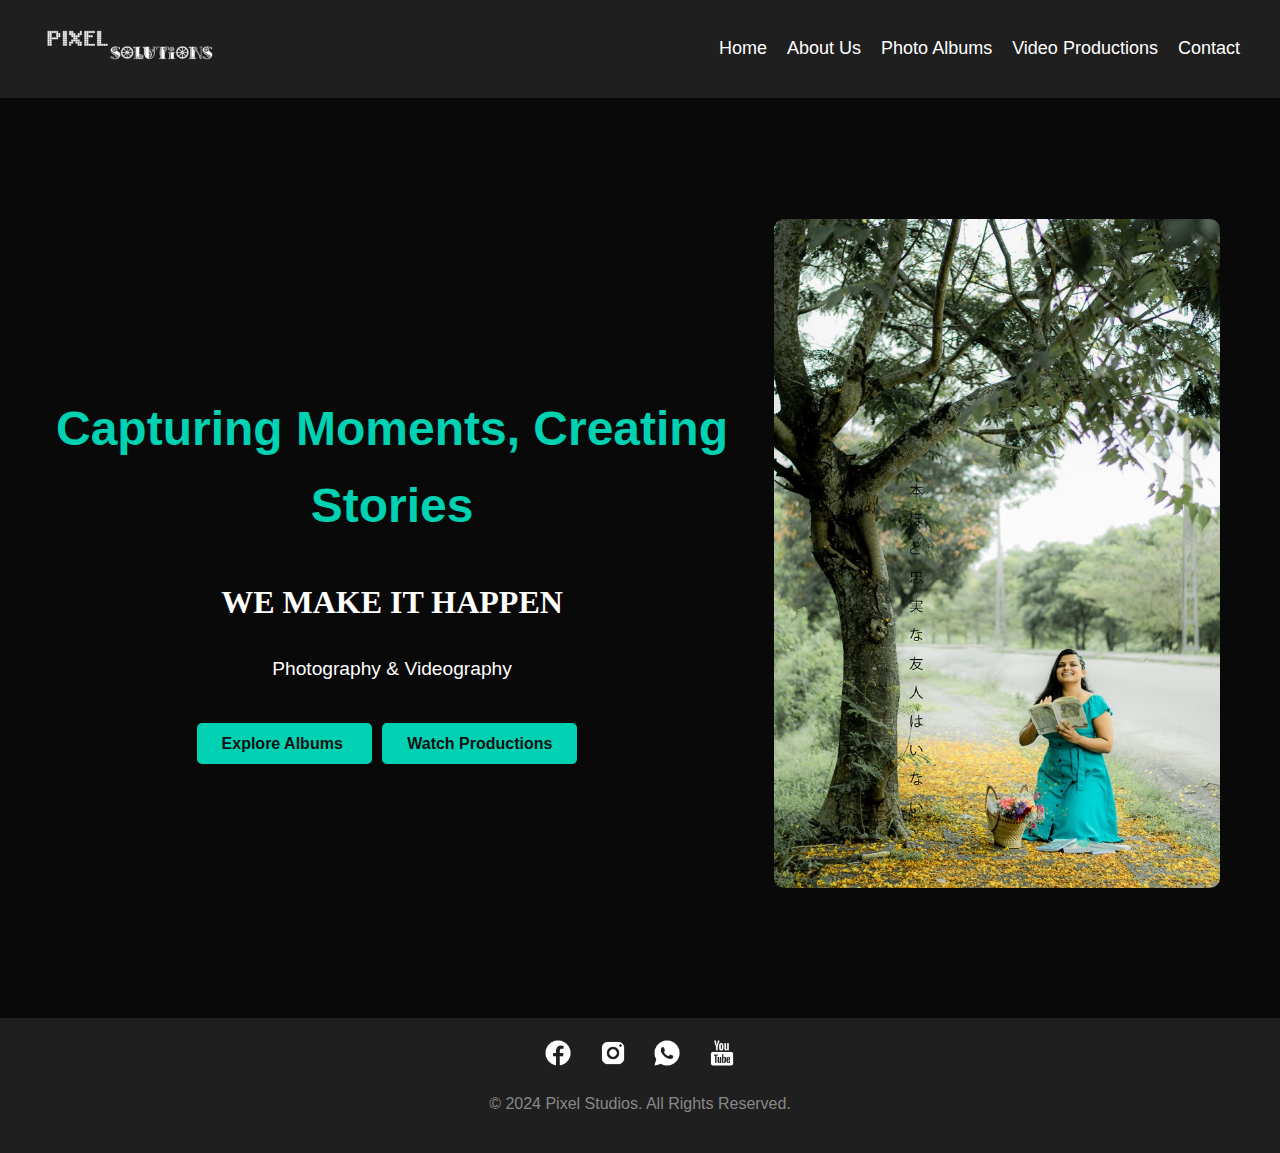
<file: index.html>
<!DOCTYPE html>
<html lang="en">
<head>
    <meta charset="UTF-8">
    <meta name="viewport" content="width=device-width, initial-scale=1.0">
    <title>Pixel Solutions</title>
    <link rel="icon" href="images/icon.png" type="image">
    <link rel="stylesheet" href="css/style.css">
    <script src="js/script.js"></script>

</head>
<body>
    <header>
        <div class="logo">
            <a href="index.html"><img src="images/New.png" alt="Pixel Studios Logo"></a>
        </div>
        <button class="menu-toggle">☰</button>
        
        <nav class="menu">
            <ul>
                <li><a href="index.html">Home</a></li>
                <li><a href="about.html">About Us</a></li>
                <li><a href="photo-albums.html">Photo Albums</a></li>
                <li><a href="video-productions.html">Video Productions</a></li>
                <li><a href="contact.html">Contact</a></li>
            </ul>
        </nav>
    </header>
    <section class="home">
        <!-- Left Content -->
        <div class="home-content">
            <h1>Capturing Moments, Creating Stories</h1>
            <h2>WE MAKE IT HAPPEN</h2>
            <p>Photography & Videography</p>
            <br>
            <a href="photo-albums.html" class="btn">Explore Albums   </a>
            <a href="video-productions.html" class="btn">Watch Productions</a>
        </div>

        <!-- Right Image -->
        <div class="home-image">
            <img src="images/Photography-album/Amalshi.jpg" alt="Right Side Image">
        </div>
    </section>

    <footer>
        <div class="social">
            <a href="https://www.facebook.com/PixelllStudio"><img src="images/facebook.png" alt="Facebook"></a>
            <a href="https://www.instagram.com/pi.xel_studios?igsh=dzVhdjQ0bnA5OHc3"><img src="images/instagram.png" alt="Instagram"></a>
            <a href="https://api.whatsapp.com/send?phone=%2B94776123367&context=ARDW_hIiaOMAfeOesSTP0GRfybr4ELgc8zG9E-s9kJC8ld9D-UkCOCE79W5x7BZcT8mzNSLMlL8qKAdUWo5mndcj9U4tA6RlgZ1sFeNA97VEZPxoATtl6moMtadvh08xAaiKZv0_HiEvsgpe6aMK3BVx1g&source=FB_Page&app=facebook&entry_point=page_cta"><img src="images/whatsapp.png" alt="WhatsApp"></a>
            <a href="https://www.youtube.com/@PXL_TV"><img src="images/youtube.png" alt="YouTube"></a>
        </div>
        <p>© 2024 Pixel Studios. All Rights Reserved.</p>
    </footer>
</body>
</html>
</file>
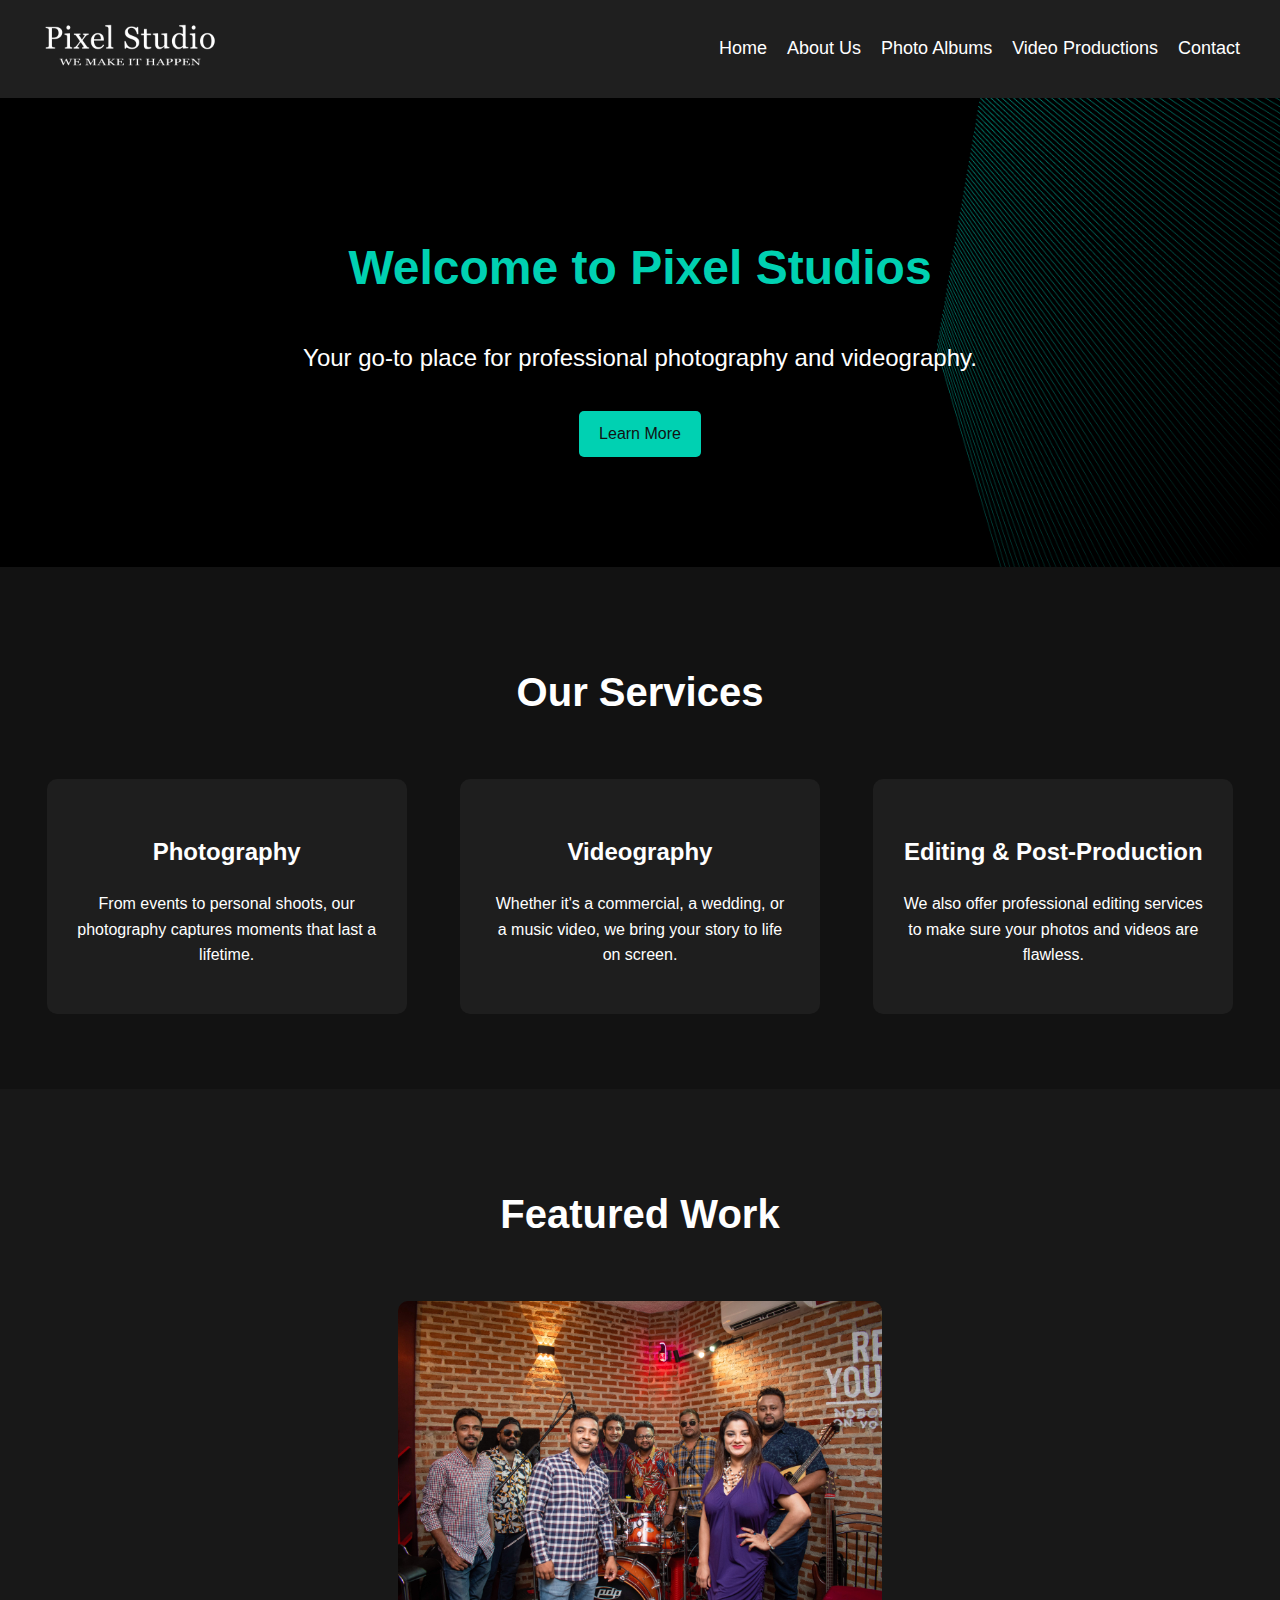
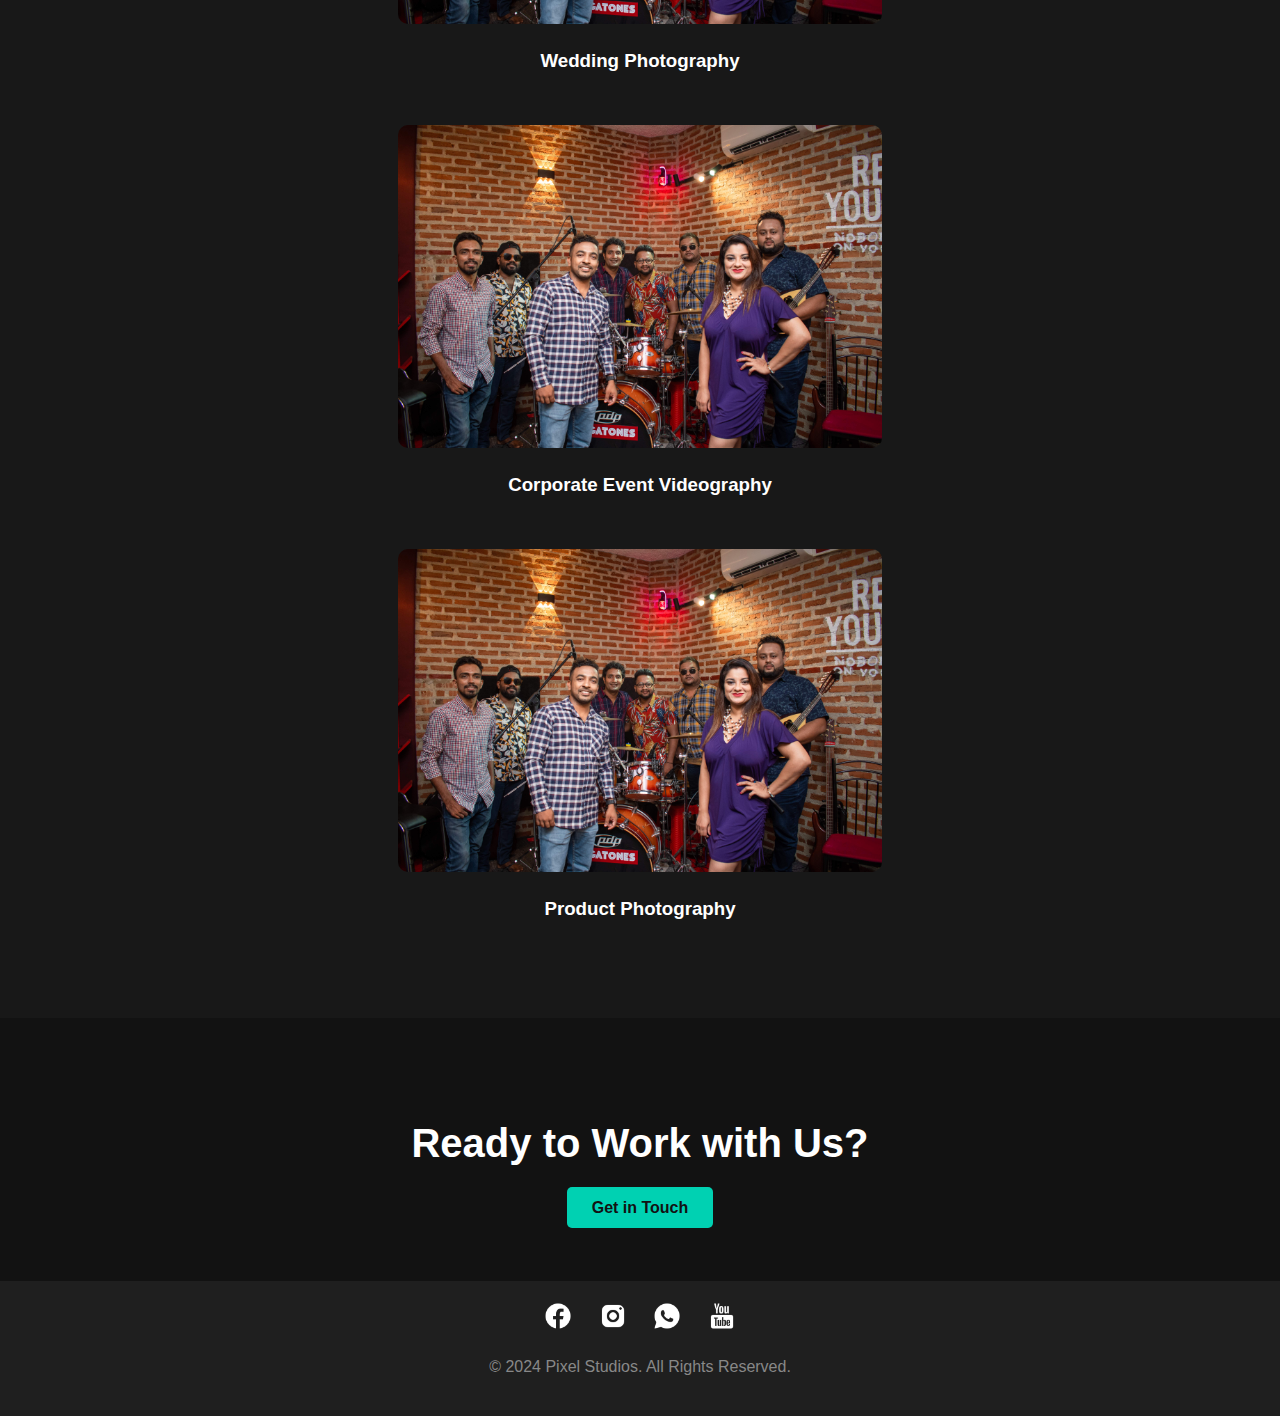
<file: about.html>
<!DOCTYPE html>
<html lang="en">
<head>
    <meta charset="UTF-8">
    <meta name="viewport" content="width=device-width, initial-scale=1.0">
    <title>About Us - Pixel Studios</title>
    <link rel="icon" href="images/icon.png" type="image">
    <link rel="stylesheet" href="css/style.css">
    <script src="js/script.js"></script>

</head>
<body>
    <header>
        <div class="logo">
            <a href="index.html"><img src="images/Logo.png" alt="Pixel Studios Logo"></a>
        </div>
        <button class="menu-toggle">☰</button>
        <nav class="menu">
            <ul>
                <li><a href="index.html">Home</a></li>
                <li><a href="about.html">About Us</a></li>
                <li><a href="photo-albums.html">Photo Albums</a></li>
                <li><a href="video-productions.html">Video Productions</a></li>
                <li><a href="contact.html">Contact</a></li>
            </ul>
        </nav>
    </header>

    <section class="hero">
        <h1>Welcome to Pixel Studios</h1>
        <p>Your go-to place for professional photography and videography.</p>
        <a href="about.html" class="btn">Learn More</a>
    </section>

    <section class="services">
        <h2>Our Services</h2>
        <div class="service-cards">
            <div class="service-card">
                <h3>Photography</h3>
                <p>From events to personal shoots, our photography captures moments that last a lifetime.</p>
            </div>
            <div class="service-card">
                <h3>Videography</h3>
                <p>Whether it's a commercial, a wedding, or a music video, we bring your story to life on screen.</p>
            </div>
            <div class="service-card">
                <h3>Editing & Post-Production</h3>
                <p>We also offer professional editing services to make sure your photos and videos are flawless.</p>
            </div>
        </div>
    </section>

    <section class="portfolio">
        <h2>Featured Work</h2>
        <div class="portfolio-items">
            <div class="portfolio-item">
                <img src="images/Photography-album/DSC_5040.jpg" alt="Portfolio Image 1">
                <h3>Wedding Photography</h3>
            </div>
            <div class="portfolio-item">
                <img src="images/Photography-album/DSC_5040.jpg" alt="Portfolio Image 2">
                <h3>Corporate Event Videography</h3>
            </div>
            <div class="portfolio-item">
                <img src="images/Photography-album/DSC_5040.jpg" alt="Portfolio Image 3">
                <h3>Product Photography</h3>
            </div>
        </div>
    </section>

    <!--section class="about-us">
        
        <p>At Pixel Studios, we are passionate about capturing the essence of every moment through our lenses. Our team of professional photographers and videographers is dedicated to providing high-quality visuals that tell a story, whether it's for weddings, corporate events, or personal projects.</p>
        <p>Founded in 2020, Pixel Studios has worked with a diverse range of clients, always delivering results that exceed expectations. We specialize in both photography and videography, and our mission is to create timeless pieces of art that you can cherish forever.</p>

        Optional Team Section 
         <section class="team">
            <h2>Meet the Team</h2>
            <div class="team-member">
                <img src="images/team-member1.jpg" alt="John Doe">
                <h3>John Doe</h3>
                <p>Lead Photographer</p>
            </div>
            <div class="team-member">
                <img src="images/team-member2.jpg" alt="Jane Doe">
                <h3>Jane Doe</h3>
                <p>Creative Director</p>
            </div>
        </section> -->
    </section>
    
    <section class="cta">
        <h2>Ready to Work with Us?</h2>
        <a href="contact.html" class="btn">Get in Touch</a>
    </section>


    <footer>
        <div class="social">
            <a href="https://www.facebook.com/PixelllStudio"><img src="images/facebook.png" alt="Facebook"></a>
            <a href="https://www.instagram.com/pi.xel_studios?igsh=dzVhdjQ0bnA5OHc3"><img src="images/instagram.png" alt="Instagram"></a>
            <a href="https://api.whatsapp.com/send?phone=%2B94776123367&context=ARDW_hIiaOMAfeOesSTP0GRfybr4ELgc8zG9E-s9kJC8ld9D-UkCOCE79W5x7BZcT8mzNSLMlL8qKAdUWo5mndcj9U4tA6RlgZ1sFeNA97VEZPxoATtl6moMtadvh08xAaiKZv0_HiEvsgpe6aMK3BVx1g&source=FB_Page&app=facebook&entry_point=page_cta"><img src="images/whatsapp.png" alt="WhatsApp"></a>
            <a href="https://www.youtube.com/@PXL_TV"><img src="images/youtube.png" alt="YouTube"></a>
        <p>© 2024 Pixel Studios. All Rights Reserved.</p>
    </footer>
</body>
</html>
</file>
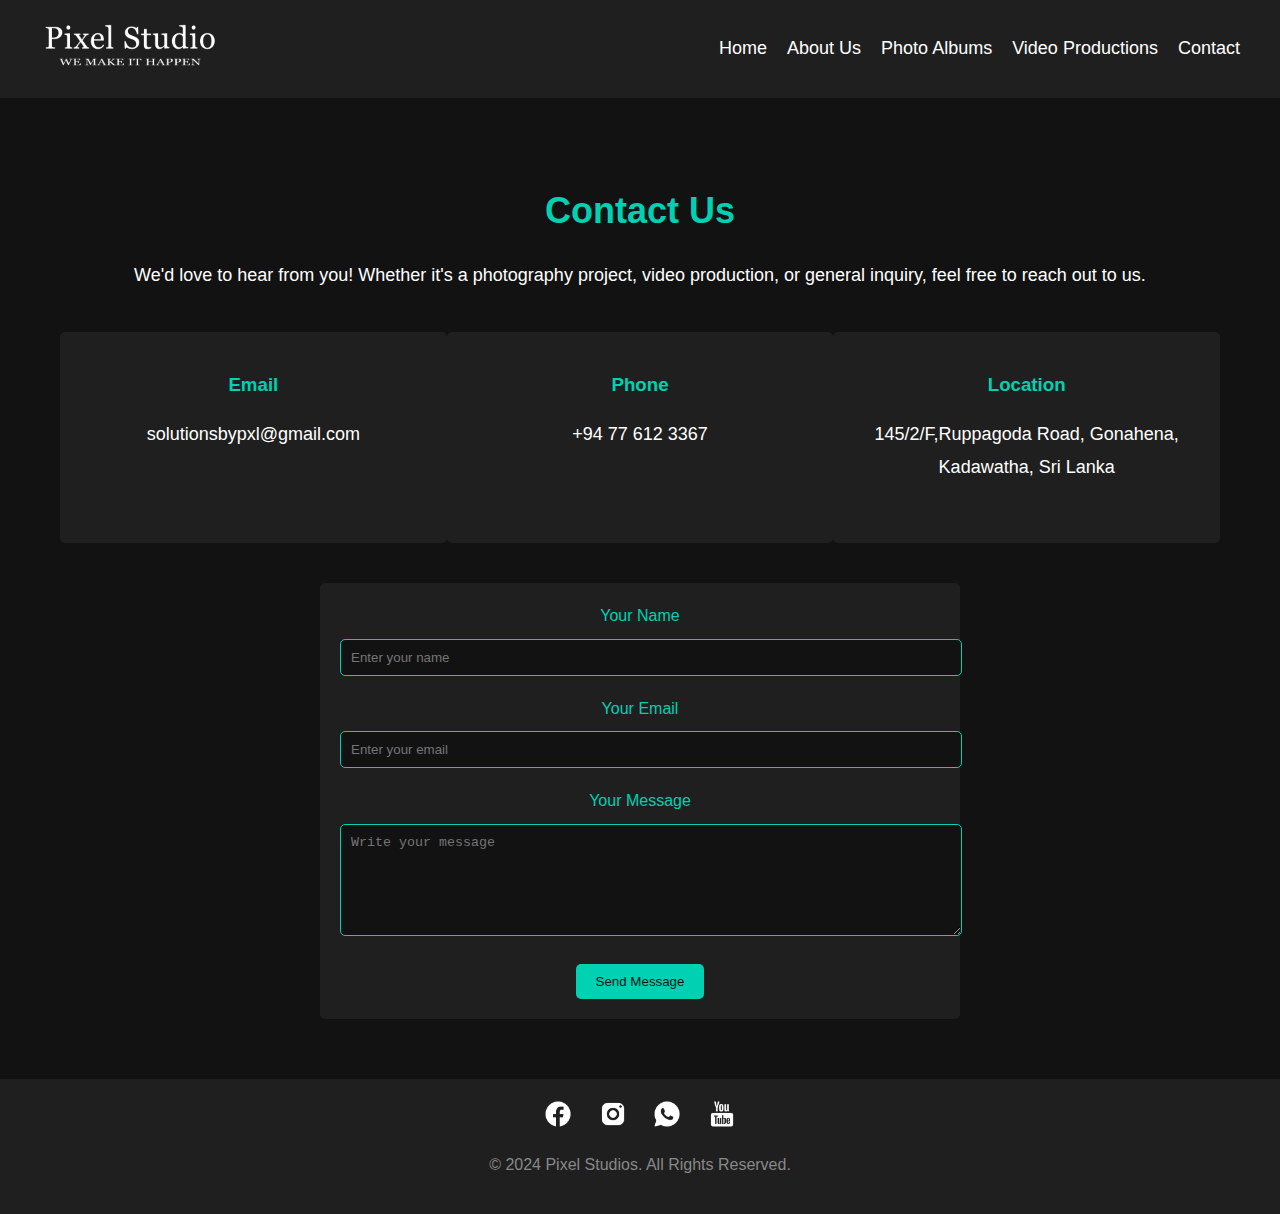
<file: contact.html>
<!DOCTYPE html>
<html lang="en">
<head>
    <meta charset="UTF-8">
    <meta name="viewport" content="width=device-width, initial-scale=1.0">
    <title>Contact - Pixel Studios</title>
    <link rel="stylesheet" href="css/style.css">
    <script src="js/script.js"></script>

</head>
<body>
    <header>
        <div class="logo">
            <a href="index.html"><img src="images/Logo.png" alt="Pixel Studios Logo"></a>
        </div>
        
        <button class="menu-toggle">☰</button>
        <nav class="menu">
            <ul>
                <li><a href="index.html">Home</a></li>
                <li><a href="about.html">About Us</a></li>
                <li><a href="photo-albums.html">Photo Albums</a></li>
                <li><a href="video-productions.html">Video Productions</a></li>
                <li><a href="contact.html">Contact</a></li>
            </ul>
        </nav>
    </header>

    <section class="contact">
        <h1>Contact Us</h1>
        <p>We'd love to hear from you! Whether it's a photography project, video production, or general inquiry, feel free to reach out to us.</p>
        
        <div class="contact-info">
            <div class="info">
                <h3>Email</h3>
                <p><a href="mailto:info@pixelstudios.com">solutionsbypxl@gmail.com</a></p>
            </div>
            <div class="info">
                <h3>Phone</h3>
                <p><a href="tel:+94776123367">+94 77 612 3367</a></p>
            </div>
            <div class="info">
                <h3>Location</h3>
                <p>145/2/F,Ruppagoda Road, Gonahena, Kadawatha, Sri Lanka</p>
            </div>
        </div>

        <form action="submit-form.php" method="POST" class="contact-form">
            <div class="form-group">
                <label for="name">Your Name</label>
                <input type="text" id="name" name="name" placeholder="Enter your name" required>
            </div>
            <div class="form-group">
                <label for="email">Your Email</label>
                <input type="email" id="email" name="email" placeholder="Enter your email" required>
            </div>
            <div class="form-group">
                <label for="message">Your Message</label>
                <textarea id="message" name="message" rows="6" placeholder="Write your message" required></textarea>
            </div>
            <button type="submit" class="btn">Send Message</button>
        </form>
    </section>

    <footer>
        <div class="social">
            <a href="https://www.facebook.com/PixelllStudio"><img src="images/facebook.png" alt="Facebook"></a>
            <a href="https://www.instagram.com/pi.xel_studios?igsh=dzVhdjQ0bnA5OHc3"><img src="images/instagram.png" alt="Instagram"></a>
            <a href="https://api.whatsapp.com/send?phone=%2B94776123367&context=ARDW_hIiaOMAfeOesSTP0GRfybr4ELgc8zG9E-s9kJC8ld9D-UkCOCE79W5x7BZcT8mzNSLMlL8qKAdUWo5mndcj9U4tA6RlgZ1sFeNA97VEZPxoATtl6moMtadvh08xAaiKZv0_HiEvsgpe6aMK3BVx1g&source=FB_Page&app=facebook&entry_point=page_cta"><img src="images/whatsapp.png" alt="WhatsApp"></a>
            <a href="https://www.youtube.com/@PXL_TV"><img src="images/youtube.png" alt="YouTube"></a>
        </div>
        <p>© 2024 Pixel Studios. All Rights Reserved.</p>
    </footer>
</body>
</html>
</file>
<file: css/style.css>
/* General Styling */
body {
    margin: 0;
    font-family: 'Poppins', sans-serif;
    background-color: #121212; /* Dark background */
    color: #fff; /* White text */
    line-height: 1.6;
}

/* Header Styling */
header {
    display: flex;
    justify-content: space-between;
    align-items: center;
    padding: 20px 40px;
    background-color: #1f1f1f; /* Slightly darker header */
}

.logo img {
    height: 50px;
}

.menu ul {
    list-style: none;
    display: flex;
    margin: 0;
}

.menu ul li {
    margin-left: 20px;
}

.menu ul li a {
    color: #fff;
    text-decoration: none;
    font-size: 18px;
}

.menu ul li a:hover {
    color: #00d1b2; /* Accent color for hover effect */
}

/* Flexbox Layout for home Section */
.home {
    display: flex;
    justify-content: space-between; /* Aligns content on left and image on right */
    align-items: center;
    padding: 100px 20px;
    background-color: rgba(0, 0, 0, 0.5);
    position: relative;
    z-index: 1;
    min-height: 80vh;
    text-align: center;
}

/* Left Content (Text, Buttons) */
.home-content {
    flex: 1.5;
}

.home-content h1 {
    font-size: 3em;
    color: #00d1b2;;
}

.home-content h2 {
    font-family: 'Times New Roman', Times, serif;
    font-size: 2em;
}
.home-content p {
    font-size: 1.2em;
    margin-bottom: 20px;
}

.home-content .btn {
    background-color: #00d1b2;
    color: #121212;
    padding: 12px 25px;
    text-decoration: none;
    font-weight: bold;
    border-radius: 5px;
    margin-right: 10px;
}

.home-content .btn:hover {
    background-color: #00a896;
}

/* Right Image */
.home-image {
    flex: 1;
    text-align: right;
}

.home-image img {
    max-width: 90%;
    border-radius: 10px;
    margin-right: 40px; /* Shift image to the left by 100px */
}

/* Responsive Styles */
@media (max-width: 768px) {
    .home {
        flex-direction: column;
        text-align: center;
    }

    .home-content .btn {
        display: block;           
        width: 93%;              
        margin: 10px 0;           
        padding: 15px;            
        font-size: 1.2em;         
        text-align: center;       
    }

    .home-image {
        text-align: center;
    }

    .home-image img {
        width: 80%;
        margin: 20px auto;
        margin-right: 0; /* Reset margin on small screens */
    }
}

/* Hero Section */
.hero {
    text-align: center;
    padding: 100px 20px;
    background: url('../images/11.png') no-repeat center center;
    background-size: cover;
}

.hero h1 {
    font-size: 48px;
    color: #00d1b2; /* Accent color */
}

.hero p {
    font-size: 24px;
    color: #fff;
}

.hero .btn {
    display: inline-block;
    padding: 10px 20px;
    margin: 10px;
    background-color: #00d1b2;
    color: #121212;
    text-decoration: none;
    border-radius: 5px;
}

.hero .btn:hover {
    background-color: #00a896;
}
/* Services Section */
.services {
    padding: 60px 20px;
    text-align: center;
}

.services h2 {
    margin-bottom: 40px;
    font-size: 2.5em;
}

.service-cards {
    display: flex;
    justify-content: space-around;
    flex-wrap: wrap;
}

.service-card {
    background-color: #1e1e1e;
    padding: 30px;
    margin: 15px;
    border-radius: 10px;
    width: 300px;
}

 .service-card h3 {
    margin-bottom: 20px;
    font-size: 1.5em;
}

        /* Portfolio Section */
        .portfolio {
            padding: 60px 20px;
            background-color: #181818;
            text-align: center;
        }

        .portfolio h2 {
            margin-bottom: 40px;
            font-size: 2.5em;
        }

        .portfolio-items {
            display: flex;
            justify-content: space-around;
            flex-wrap: wrap;
        }

        .portfolio-item {
            margin: 15px;
        }

        .portfolio-item img {
            max-width: 40%;
            border-radius: 10px;
        
        }

        .portfolio-item h3 {
            margin-top: 15px;
        }

/* Albums and Video Grid */
.albums-grid, .video-grid {
    padding: 40px;
    text-align: center;
}

.album-row, .video-row {
    display: flex;
    justify-content: space-around;
    margin-bottom: 30px;
}

.album, .video {
    background-color: #1f1f1f;
    padding: 20px;
    border-radius: 5px;
    width: 30%;
}

.album img, .video img {
    width: 100%;
    height: auto;
    border-radius: 5px;
    margin-bottom: 15px;
}

.album h3, .video h3 {
    color: #00d1b2;
    margin-bottom: 10px;
}

.album a, .video a {
    color: #00d1b2;
    text-decoration: none;
}

.album a:hover, .video a:hover {
    color: #00a896;
}

/* About Us Section */
.about-us {
    padding: 60px;
    text-align: center;
}

.about-us h1 {
    font-size: 36px;
    color: #00d1b2;
    margin-bottom: 20px;
}

.about-us p {
    font-size: 18px;
    line-height: 1.8;
    margin-bottom: 20px;
}

/* Footer Styling */
footer {
    padding: 20px;
    text-align: center;
    background-color: #1f1f1f;
}

footer .social a {
    margin: 0 10px;
    display: inline-block;
}

footer .social a img {
    width: 30px;
    height: 30px;
}

.social a:hover {
    transform: scale(1.2); /* Grows the icon */
    filter: invert(0) sepia(1) hue-rotate(190deg) saturate(500%); /* Adds a color hue effect */
}

footer p {
    color: #888;
}
 /* CTA Section */
 .cta {
    padding: 60px 20px;
    text-align: center;
}

.cta h2 {
    margin-bottom: 20px;
    font-size: 2.5em;
}

.cta .btn {
    background-color: #00d1b2;
    color: #121212;
    padding: 12px 25px;
    text-decoration: none;
    font-weight: bold;
    border-radius: 5px;
    transition: background 0.3s;
}

.cta .btn:hover {
    background-color: #00a896;
}

/* Responsive Design */
@media (max-width: 768px) {
    .album-row, .video-row {
        flex-direction: column;
    }
    
    .album, .video {
        width: 93%;
        margin-bottom: 20px;
    }

    .menu ul {
        flex-direction: column;
    }
    
    .menu ul li {
        margin-left: 0;
        margin-bottom: 10px;
    }

    header {
        flex-direction: column;
    }
}
/* Contact Page Styling */
.contact {
    padding: 60px;
    text-align: center;
}

.contact h1 {
    font-size: 36px;
    color: #00d1b2;
    margin-bottom: 20px;
}

.contact p {
    font-size: 18px;
    line-height: 1.8;
    margin-bottom: 40px;
}

.contact-info {
    display: flex;
    justify-content: space-around;
    margin-bottom: 40px;
}

.contact-info .info {
    background-color: #1f1f1f;
    padding: 20px;
    border-radius: 5px;
    width: 30%;
}

.contact-info .info h3 {
    color: #00d1b2;
    margin-bottom: 10px;
}

.contact-info .info p a {
    color: #fff;
    text-decoration: none;
}

.contact-info .info p a:hover {
    color: #00a896;
}
@media (max-width: 768px) {
    .contact-info {
        flex-direction: column; 
        align-items: center;
    }

    .contact-info .info {
        width: 100%;         
        margin-bottom: 20px; 
    }

    .contact-info .info:last-child {
        margin-bottom: 0; 
    }
}
/* Contact Form Styling */
.contact-form {
    max-width: 600px;
    margin: 0 auto;
    background-color: #1f1f1f;
    padding: 20px;
    border-radius: 5px;
}

.form-group {
    margin-bottom: 20px;
}

.form-group label {
    display: block;
    margin-bottom: 10px;
    color: #00d1b2;
}

.form-group input, .form-group textarea {
    width: 100%;
    padding: 10px;
    background-color: #121212;
    border: 1px solid #00d1b2;
    color: #fff;
    border-radius: 5px;
}

.form-group input:focus, .form-group textarea:focus {
    outline: none;
    border-color: #00a896;
}

.btn {
    padding: 10px 20px;
    background-color: #00d1b2;
    color: #121212;
    border: none;
    border-radius: 5px;
    cursor: pointer;
}

.btn:hover {
    background-color: #00a896;
}
/* Scroll-to-top Button */
.scroll-to-top {
    position: fixed;
    bottom: 40px;
    right: 40px;
    padding: 10px 20px;
    font-size: 24px;
    background-color: #00d1b2;
    color: #121212;
    border: none;
    border-radius: 50%;
    cursor: pointer;
    display: none; /* Hidden by default */
    z-index: 1000;
}

.scroll-to-top.visible {
    display: block; /* Shown when the user scrolls down */
}

.scroll-to-top:hover {
    background-color: #00a896;
}

/* Mobile Menu Toggle */
.menu-toggle {
    display: none;
    font-size: 24px;
    color: #fff;
    background-color: transparent;
    border: none;
    cursor: pointer;
}

.menu ul.active {
    display: block;
}

/* Mobile Menu Style for Small Screens */
@media (max-width: 768px) {
    .menu-toggle {
        display: block;
    }

    .menu ul {
        display: none;
        flex-direction: column;
    }

    .menu ul.active {
        display: flex;
    }

    .menu ul li {
        margin-bottom: 15px;
    }
}
</file>
